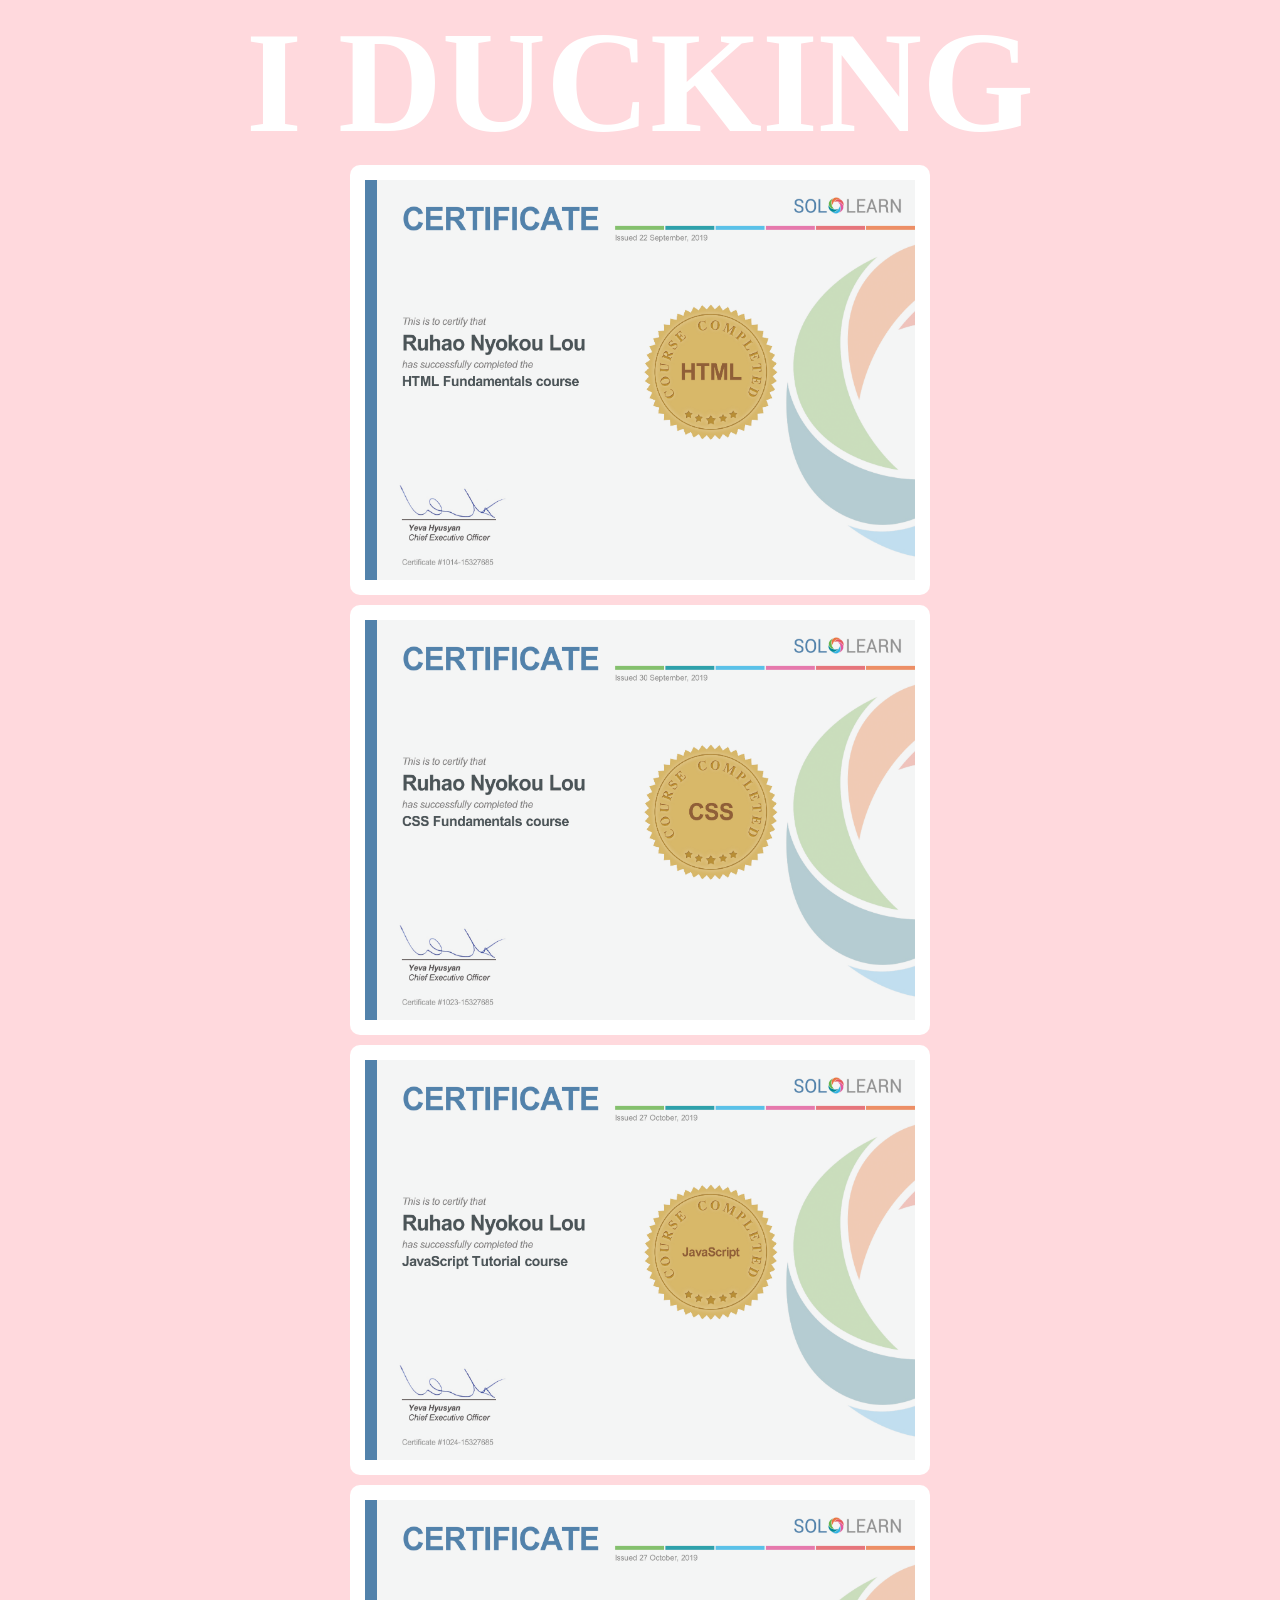
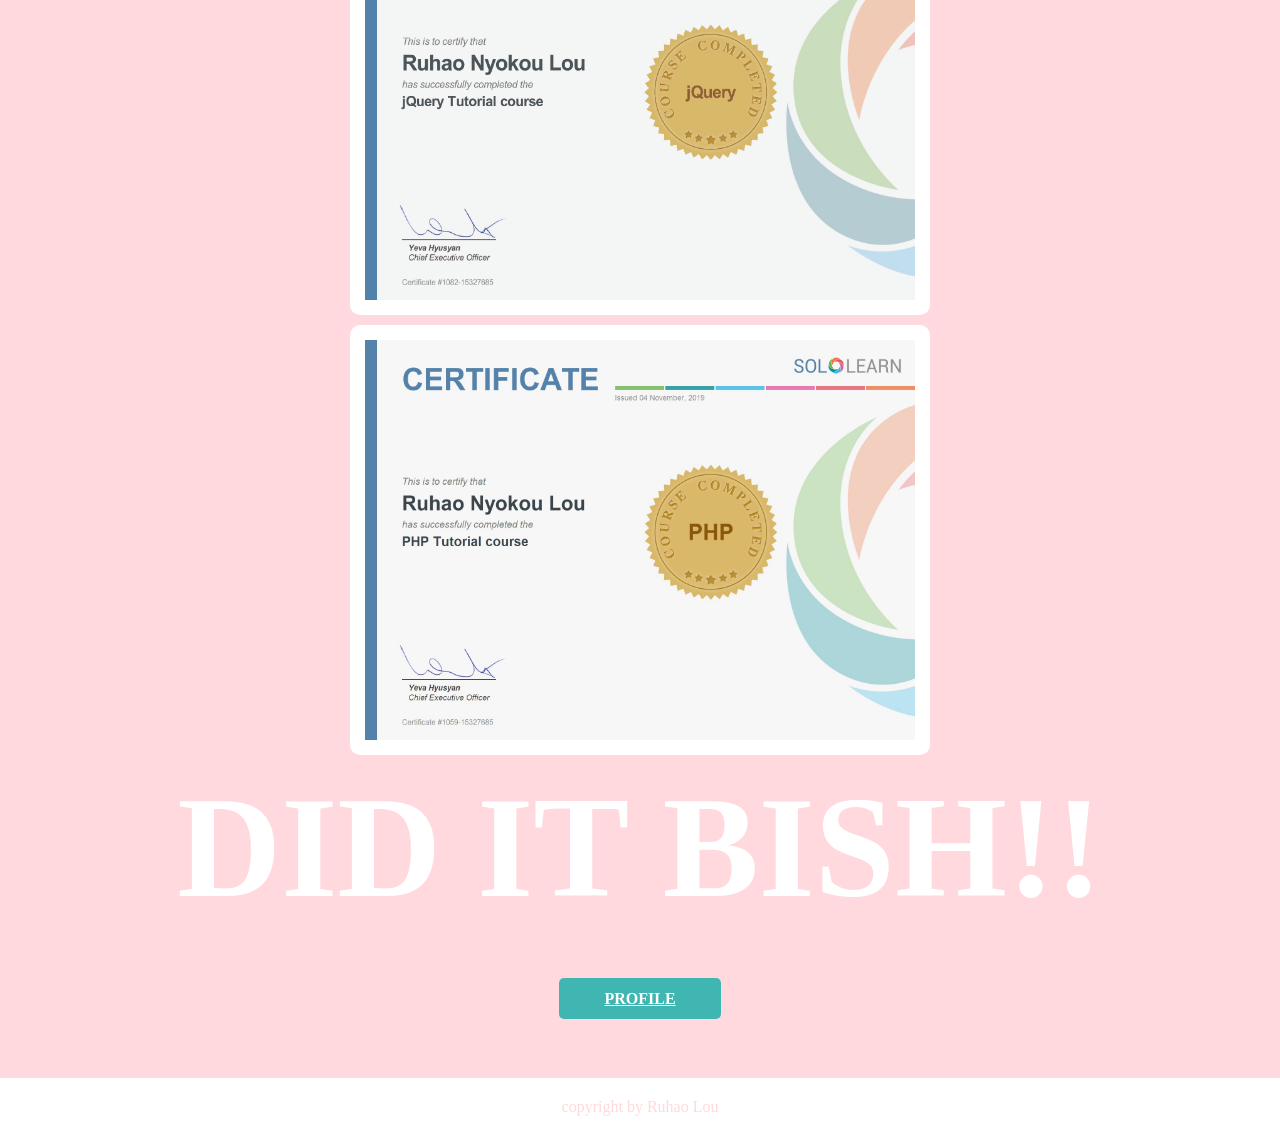
<file: index.html>
<!DOCTYPE html>
<html>
	<head>
		<meta charset="utf-8">
		<meta name = "viewport" content="width=device-width, initial-scale=1">
		<title>Ruhao's Certificate</title>
		<link rel="stylesheet" href="style.css">
	</head>
	<body align = "center">
		<div class = "fly-in-words">
			<h1>I DUCKING</font></h1>
		</div>
		<div>
  			<img class= imagebi src="image/cert-1014-15327685.jpg" width = "550px" height="400px" align = "center" />
		</div>
		<div>
  			<img class= imagebi src="image/cert-1023-15327685.jpg" width = "550px" height="400px" align = "center" />
		</div>
		<div>
  			<img class= imagebi src="image/javasert.jpg" width = "550px" height="400px" align = "center" />
		</div>
		<div>
  			<img class= imagebi src="image/jquery.jpg" width = "550px" height="400px" align = "center" />
		</div>
		<div>
  			<img class= imagebi src="image/php.jpg" width = "550px" height="400px" align = "center" />
		</div>
		<div class = "fly-in-words">
			<h1>DID IT BISH!!</h1>
		</div>
		<div class = "submition">
			<form>
				<a class="submit" rel="stylesheet" href="https://www.sololearn.com/Profile/15327685"> PROFILE </a>
			</form>
		</div>
	</body>
	<footer>
		<div>
		copyright by Ruhao Lou
		</div>
	</footer>
</html>
</file>
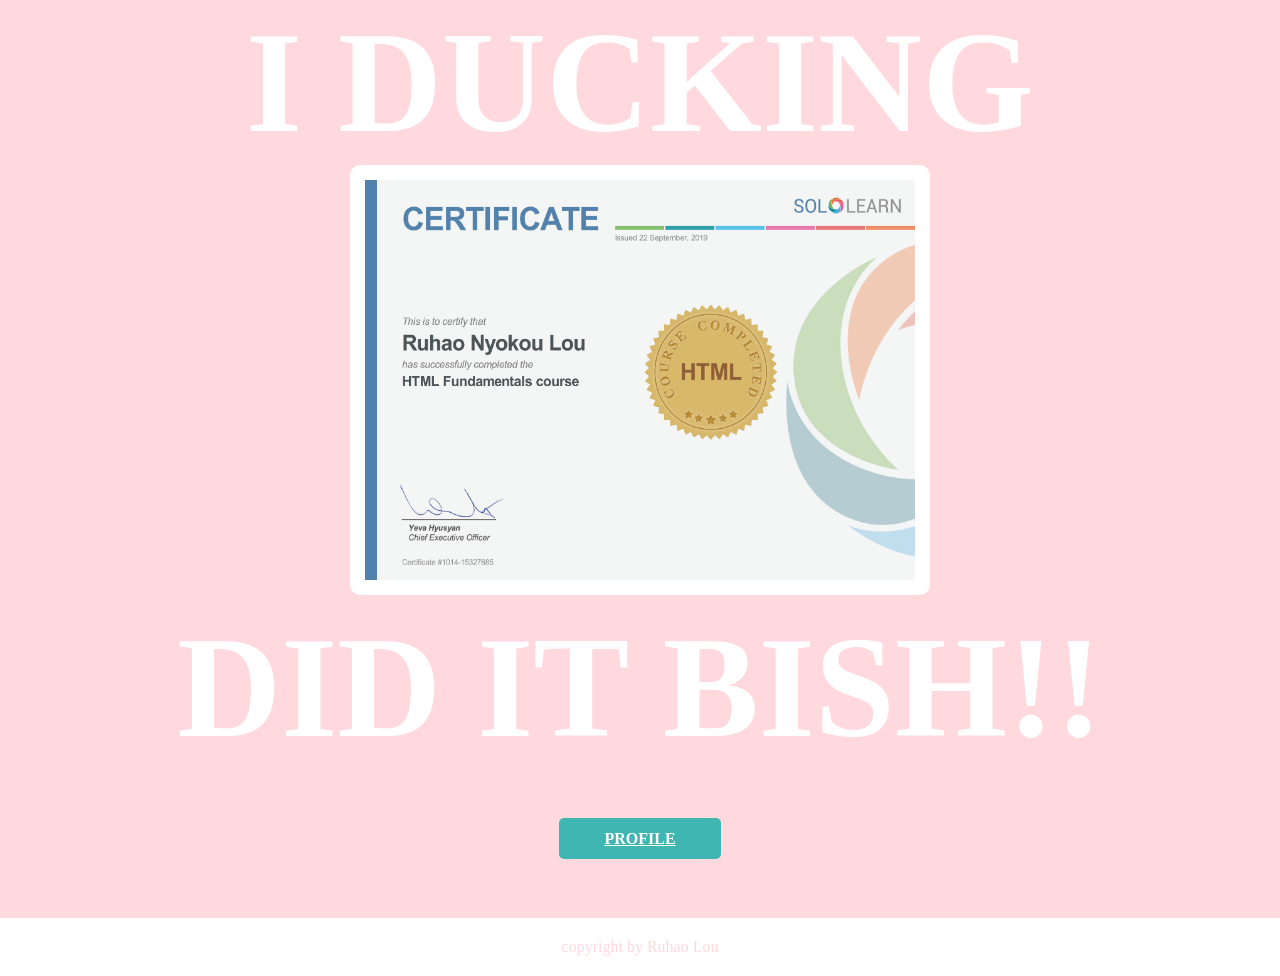
<file: hella.html>
<!DOCTYPE html>
<html>
	<head>
		<meta charset="utf-8">
		<meta name = "viewport" content="width=device-width, initial-scale=1">
		<title>Ruhao's Certificate</title>
		<style type = "text/css">
		 *{
		 	margin: 0;
		 	padding: 0;

		 }
		 body{
		 	background-color: #ffd9dd;
		 	font-family:Impact; 
		 }
		 footer {
			  /* Set font color to white */
			  color:#ffd9dd;
			  /* Set background color to black */
			  background-color:white;
			  /* Set padding on all sides to be 20 pixels */
			  padding: 20px;
			  /* Set text alignment to center */
			  text-align: center;
			  /* Set margin on top to be 60 pixels */
			  margin-top:10px;
			}
		 .submition{
		 	padding: 60px;
		 }
		 .imagebi{
		 	left:50%;
		 	right:50%;
		 	top:50%;
		 	bottom: 50%;
		 }
		 .fly-in-words{
		 	font-size: 72px;
		 	font-family:Impact; 
		 	color:#FFFFFF;
		 }
		 .imagebi {
		    background-color: #fff;
		    padding: 15px;
		    margin-bottom: 10px;
		    border-radius: 10px;
		}
		 .submit {
		    background-color: #3fb6b2;
		    padding: 12px 45px;
		    border-radius: 5px;
		    cursor: pointer;
		    color: #ffffff;
		    border: none;
		    outline: none;
		    margin: 0;
		    font-weight: bold;
		}
		</style>
	</head>
	<body align = "center">
		<div class = "fly-in-words">
			<h1>I DUCKING</font></h1>
		</div>
		<div>
  			<img class= imagebi src="image/cert-1014-15327685.jpg" width = "550px" height="400px" align = "center" />
		</div>
		<div class = "fly-in-words">
			<h1>DID IT BISH!!</h1>
		</div>
		<div class = "submition">
			<form>
				<a class="submit" rel="stylesheet" href="https://www.sololearn.com/Profile/15327685"> PROFILE </a>
			</form>
		</div>
	</body>
	<footer>
		<div>
		copyright by Ruhao Lou
		</div>
	</footer>
</html>
</file>
<file: style.css>
*{
	margin: 0;
	padding: 0;

}
body{
	background-color: #ffd9dd;
	font-family:Impact; 
}
footer{
	/* Set font color to white */
	 color:#ffd9dd;
	/* Set background color to black */
	background-color:white;
	 /* Set padding on all sides to be 20 pixels */
	padding: 20px;
	/* Set text alignment to center */
	text-align: center;
	/* Set margin on top to be 60 pixels */
	margin-top:10px;
}
.submition{
	padding: 60px;
}
.imagebi{
	left:50%;
	right:50%;
	top:50%;
	bottom: 50%;
}
.fly-in-words{
	font-size: 72px;
	font-family:Impact; 
	color:#FFFFFF;
}
.imagebi{
	background-color: #fff;
	padding: 15px;
	margin-bottom: 10px;
	border-radius: 10px;
}
.submit {
	background-color: #3fb6b2;
	padding: 12px 45px;
	border-radius: 5px;
	cursor: pointer;
	color: #ffffff;
	border: none;
	outline: none;
	margin: 0;
	font-weight: bold;
}
</file>
